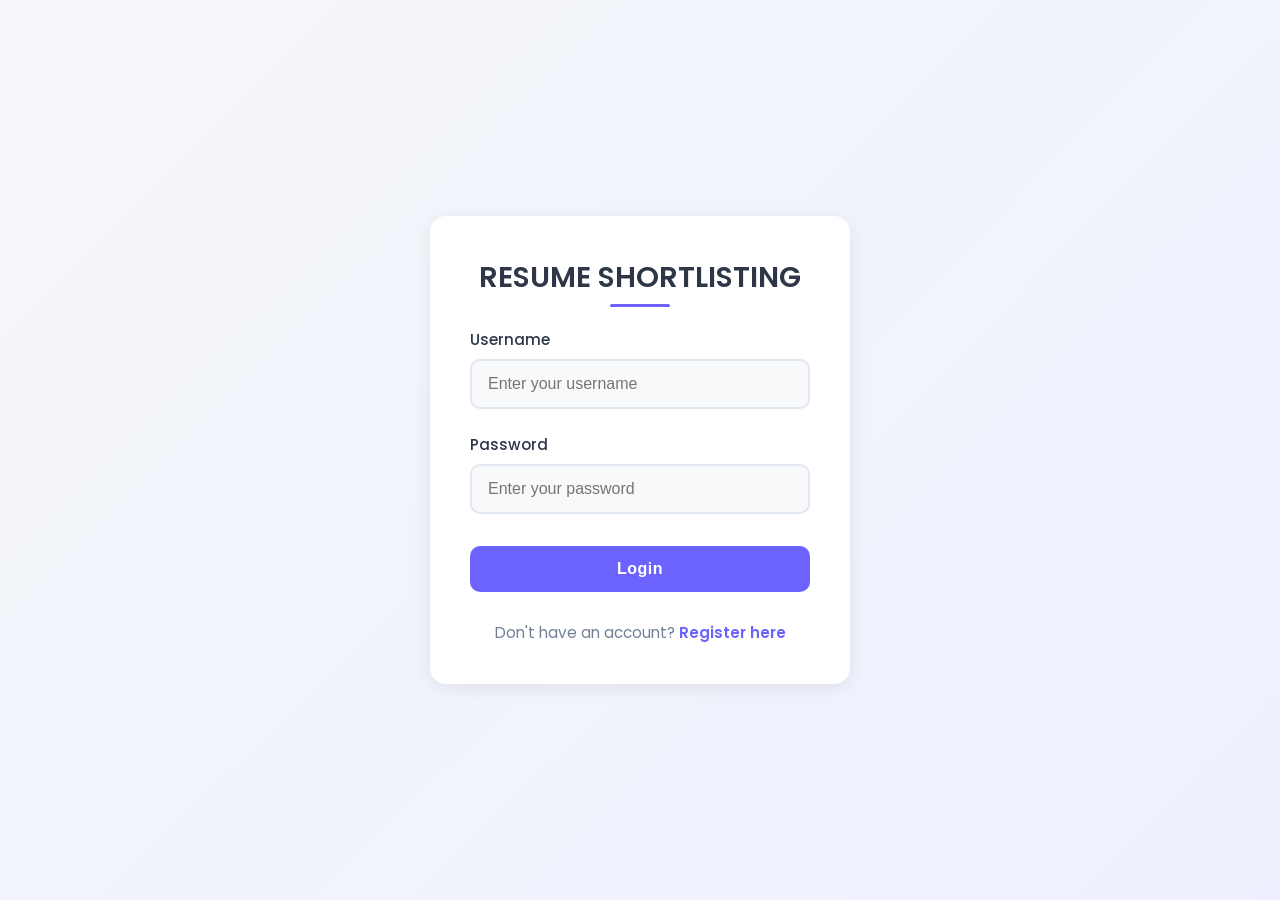
<file: templates/login.html>
<!DOCTYPE html>
<html lang="en">
<head>
  <meta charset="UTF-8" />
  <meta name="viewport" content="width=device-width, initial-scale=1" />
  <title>Resume Shortlisting - Login</title>
  <link href="https://fonts.googleapis.com/css2?family=Poppins:wght@300;400;500;600;700&display=swap" rel="stylesheet">
  <style>
    :root {
      --primary: #6c63ff;
      --primary-dark: #574bdb;
      --secondary: #f8f9fa;
      --text: #2d3748;
      --text-light: #718096;
      --white: #ffffff;
      --shadow: 0 4px 20px rgba(0, 0, 0, 0.08);
    }
    
    * {
      box-sizing: border-box;
      margin: 0;
      padding: 0;
    }
    
    body {
      background: linear-gradient(135deg, #f5f7fa 0%, #eef0ff 100%);
      display: flex;
      justify-content: center;
      align-items: center;
      min-height: 100vh;
      font-family: 'Poppins', sans-serif;
      padding: 20px;
    }
    
    .login-container {
      width: 100%;
      max-width: 420px;
    }
    
    .login-card {
      background: var(--white);
      padding: 2.5rem;
      border-radius: 16px;
      box-shadow: var(--shadow);
      text-align: center;
      transition: transform 0.3s ease, box-shadow 0.3s ease;
    }
    
    .login-card:hover {
      transform: translateY(-5px);
      box-shadow: 0 8px 25px rgba(0, 0, 0, 0.12);
    }
    
    h2 {
      font-size: 1.8rem;
      color: var(--text);
      margin-bottom: 1.8rem;
      font-weight: 600;
      position: relative;
      display: inline-block;
    }
    
    h2::after {
      content: '';
      position: absolute;
      bottom: -8px;
      left: 50%;
      transform: translateX(-50%);
      width: 60px;
      height: 3px;
      background: var(--primary);
      border-radius: 3px;
    }
    
    .form-group {
      margin-bottom: 1.5rem;
      text-align: left;
    }
    
    label {
      display: block;
      margin-bottom: 0.5rem;
      font-weight: 500;
      color: var(--text);
      font-size: 0.95rem;
    }
    
    input[type="text"],
    input[type="password"],
    input[name="username"],
    input[name="password"] {
      width: 100%;
      padding: 14px 16px;
      border: 2px solid #e2e8f0;
      border-radius: 10px;
      font-size: 1rem;
      transition: all 0.3s ease;
      background-color: var(--secondary);
    }
    
    input[type="text"]:focus,
    input[type="password"]:focus,
    input[name="username"]:focus,
    input[name="password"]:focus {
      border-color: var(--primary);
      box-shadow: 0 0 0 3px rgba(108, 99, 255, 0.2);
      outline: none;
      background-color: var(--white);
    }
    
    .btn-login {
      width: 100%;
      background-color: var(--primary);
      color: var(--white);
      padding: 14px;
      border: none;
      border-radius: 10px;
      font-size: 1rem;
      font-weight: 600;
      cursor: pointer;
      transition: all 0.3s ease;
      margin-top: 0.5rem;
      letter-spacing: 0.5px;
    }
    
    .btn-login:hover {
      background-color: var(--primary-dark);
      transform: translateY(-2px);
    }
    
    .footer-text {
      text-align: center;
      margin-top: 1.8rem;
      color: var(--text-light);
      font-size: 0.95rem;
    }
    
    .footer-text a {
      color: var(--primary);
      text-decoration: none;
      font-weight: 600;
      transition: all 0.3s ease;
      position: relative;
    }
    
    .footer-text a::after {
      content: '';
      position: absolute;
      bottom: -2px;
      left: 0;
      width: 0;
      height: 2px;
      background: var(--primary);
      transition: width 0.3s ease;
    }
    
    .footer-text a:hover::after {
      width: 100%;
    }
    
    @media (max-width: 480px) {
      .login-card {
        padding: 2rem 1.5rem;
      }
      
      h2 {
        font-size: 1.5rem;
      }
    }
  </style>
</head>
<body>
  <div class="login-container">
    <div class="login-card">
      <h2>RESUME SHORTLISTING</h2>
      <form method="POST">
        <div class="form-group">
          <label for="username">Username</label>
          <input name="username" type="text" id="username" placeholder="Enter your username" />
        </div>
        <div class="form-group">
          <label for="password">Password</label>
          <input name="password" type="password" id="password" placeholder="Enter your password" />
        </div>
        <button type="submit" class="btn-login">Login</button>
      </form>
      <p class="footer-text">Don't have an account? <a href="/register">Register here</a></p>
    </div>
  </div>
</body>
</html>
</file>
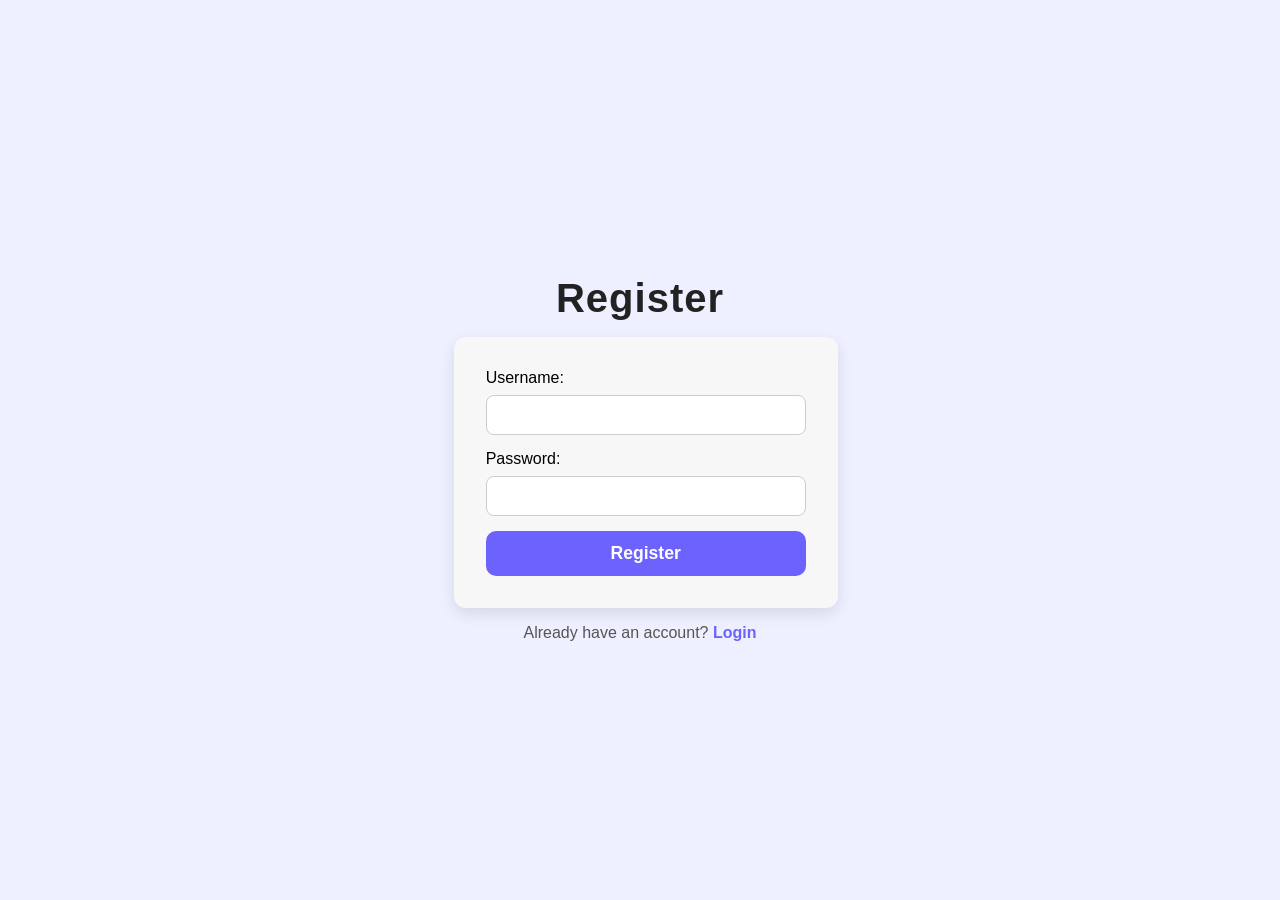
<file: templates/register.html>
<!DOCTYPE html>
<html lang="en">
<head>
  <meta charset="UTF-8" />
  <meta name="viewport" content="width=device-width, initial-scale=1" />
  <title>Register</title>
  <style>
    body {
      background: #eef0ff;
      display: flex;
      justify-content: center;
      align-items: center;
      height: 100vh;
      margin: 0;
      font-family: 'Poppins', sans-serif;
    }
    h2 {
      font-size: 2.5rem;
      color: #222;
      text-align: center;
      margin-bottom: 1rem;
      letter-spacing: 1px;
    }
    form {
      background: #f7f7f7;
      padding: 2rem;
      border-radius: 12px;
      box-shadow: 0 6px 15px rgba(0,0,0,0.1);
      max-width: 320px;
      width: 100%;
    }
    form input[type="text"],
    form input[type="password"],
    form input[name="username"],
    form input[name="password"] {
      width: 100%;
      padding: 10px 12px;
      margin: 8px 0 15px 0;
      border: 1.8px solid #ccc;
      border-radius: 8px;
      font-size: 1rem;
      transition: border-color 0.3s ease;
      box-sizing: border-box;
    }
    form input[type="text"]:focus,
    form input[type="password"]:focus,
    form input[name="username"]:focus,
    form input[name="password"]:focus {
      border-color: #6c63ff;
      outline: none;
    }
    form input[type="submit"] {
      width: 100%;
      background-color: #6c63ff;
      color: white;
      padding: 12px 0;
      border: none;
      border-radius: 10px;
      font-size: 1.1rem;
      cursor: pointer;
      font-weight: 600;
      transition: background-color 0.3s ease;
    }
    form input[type="submit"]:hover {
      background-color: #574bdb;
    }
    p {
      text-align: center;
      margin-top: 1rem;
      font-family: 'Poppins', sans-serif;
      color: #555;
    }
    p a {
      color: #6c63ff;
      text-decoration: none;
      font-weight: 600;
      transition: color 0.3s ease;
    }
    p a:hover {
      color: #574bdb;
      text-decoration: underline;
    }
  </style>
</head>
<body>

  <div>
    <h2>Register</h2>
    <form method="POST">
      Username: <input name="username" type="text" /><br />
      Password: <input name="password" type="password" /><br />
      <input type="submit" value="Register" />
    </form>
    <p>Already have an account? <a href="/login">Login</a></p>
  </div>

</body>
</html>
</file>
